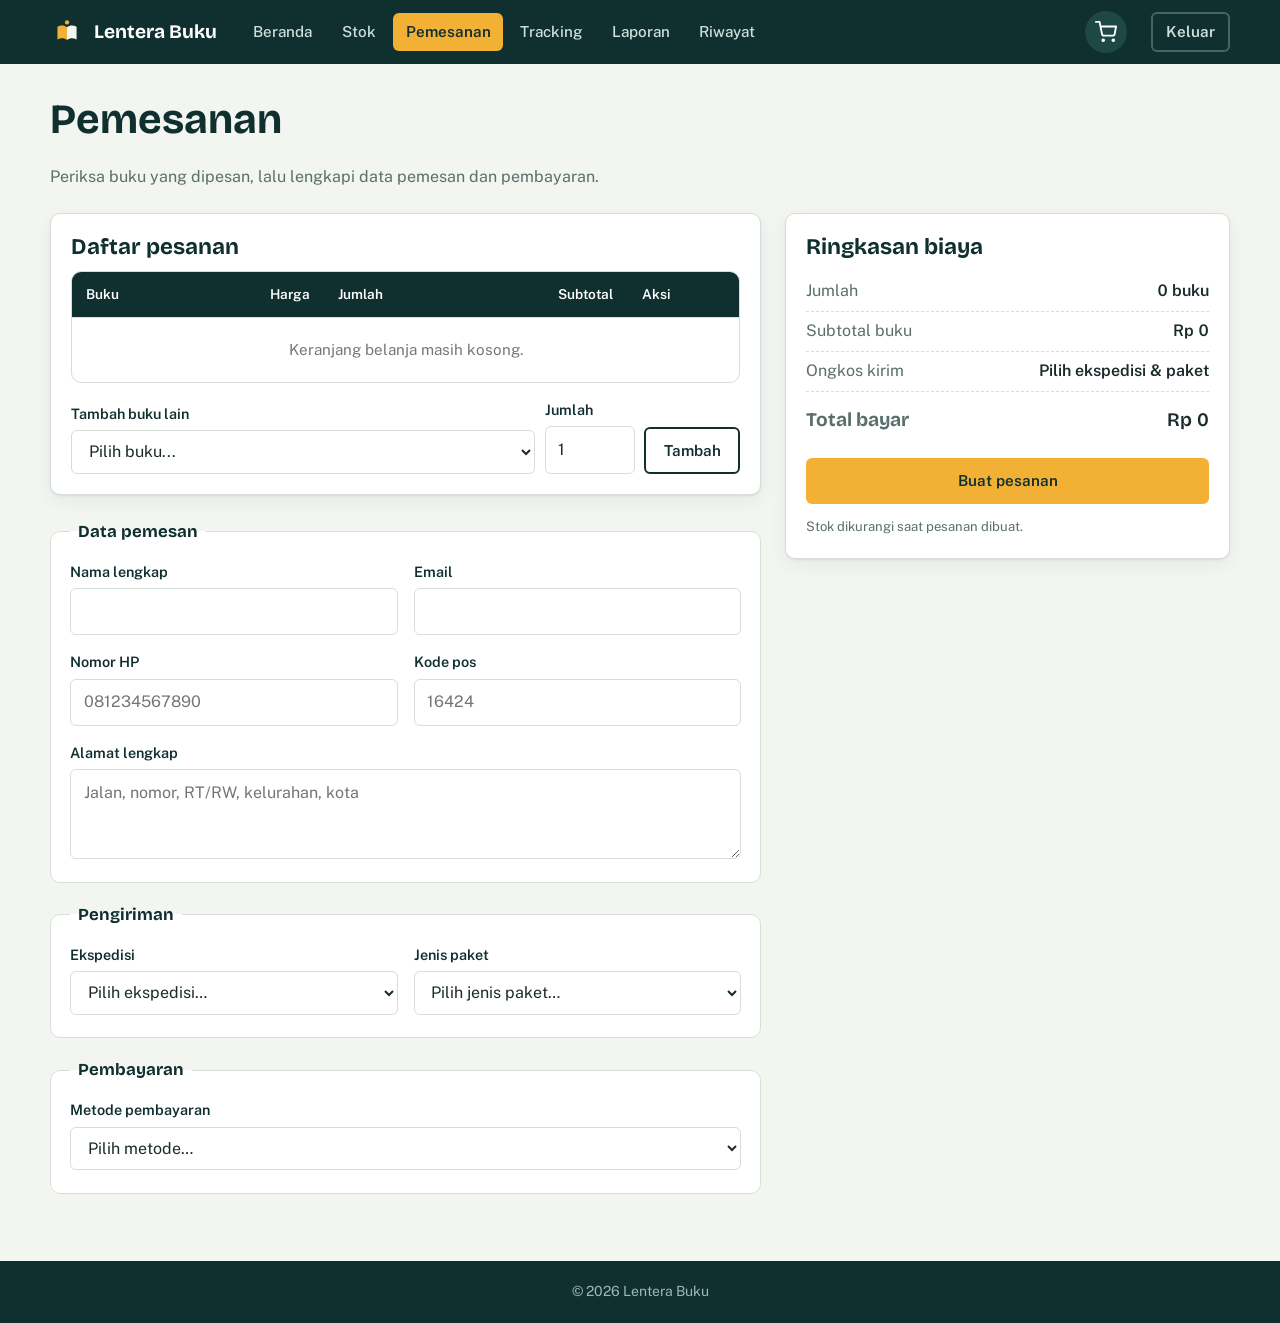
<file: checkout.html>
<!DOCTYPE html>
<html lang="id">
<head>
  <meta charset="UTF-8">
  <meta name="viewport" content="width=device-width, initial-scale=1">
  <meta name="description" content="Lentera Buku - toko buku online: katalog, pemesanan, dan pelacakan pengiriman.">
  <title>Pemesanan | Lentera Buku</title>
  <link rel="icon" href="assets/logo.svg" type="image/svg+xml">
  <link rel="preconnect" href="https://fonts.googleapis.com">
  <link rel="preconnect" href="https://fonts.gstatic.com" crossorigin>
  <link href="https://fonts.googleapis.com/css2?family=Bricolage+Grotesque:wght@600;700&family=Public+Sans:wght@400;500;600;700&display=swap" rel="stylesheet">
  <!-- CSS eksternal -->
  <link rel="stylesheet" href="css/style.css">
</head>
<body data-page="checkout">
  <header class="site-header">
    <div class="container">
      <a class="brand" href="dashboard.html"><img src="assets/logo.svg" alt="" width="34" height="34"><span>Lentera Buku</span></a>
      <nav class="main-nav" aria-label="Navigasi utama">
        <a href="dashboard.html">Beranda</a>
        <a href="stok.html">Stok</a>
        <a href="checkout.html" aria-current="page">Pemesanan</a>
        <a href="tracking.html">Tracking</a>
        <a href="laporan.html">Laporan</a>
        <a href="riwayat.html">Riwayat</a>
      </nav>
      <div class="header-actions">
        <button type="button" id="btnCart" class="btn-cart" aria-label="Buka keranjang belanja"><svg viewBox="0 0 24 24" fill="none" stroke="currentColor" stroke-width="2" stroke-linecap="round" stroke-linejoin="round" aria-hidden="true"><circle cx="9" cy="21" r="1"/><circle cx="20" cy="21" r="1"/><path d="M1 1h4l2.7 13.4a2 2 0 0 0 2 1.6h9.7a2 2 0 0 0 2-1.6L23 6H6"/></svg><span id="cartCount" class="badge" hidden>0</span></button>
        <span id="userName" class="user-name"></span>
        <button type="button" id="btnLogout" class="btn btn-ghost">Keluar</button>
      </div>
    </div>
  </header>

  <main class="container">
    <div class="page-head">
      <div>
        <h1>Pemesanan</h1>
        <p>Periksa buku yang dipesan, lalu lengkapi data pemesan dan pembayaran.</p>
      </div>
    </div>

    <div class="checkout-layout">
      <div>
        <section class="panel" style="margin-bottom:1.5rem" aria-labelledby="judulDaftarPesan">
          <h2 id="judulDaftarPesan">Daftar pesanan</h2>
          <div class="table-wrap">
            <table id="tabelPesanan">
              <caption class="sr-only">Buku yang dipesan</caption>
              <thead><tr><th scope="col">Buku</th><th scope="col" class="num">Harga</th><th scope="col">Jumlah</th><th scope="col" class="num">Subtotal</th><th scope="col">Aksi</th></tr></thead>
              <tbody></tbody>
            </table>
          </div>
          <div class="add-line">
            <div class="field"><label for="tambahBuku">Tambah buku lain</label><select id="tambahBuku"></select><span class="error-msg"></span></div>
            <div class="field"><label for="tambahQty">Jumlah</label><input type="number" id="tambahQty" min="1" value="1"></div>
            <button type="button" id="btnTambahLine" class="btn btn-outline">Tambah</button>
          </div>
        </section>

        <form id="formCheckout" novalidate>
          <fieldset>
            <legend>Data pemesan</legend>
            <div class="grid-2">
              <div class="field"><label for="nama">Nama lengkap</label><input type="text" id="nama" autocomplete="name"><span class="error-msg"></span></div>
              <div class="field"><label for="email">Email</label><input type="email" id="email" autocomplete="email"><span class="error-msg"></span></div>
              <div class="field"><label for="telepon">Nomor HP</label><input type="tel" id="telepon" placeholder="081234567890" autocomplete="tel"><span class="error-msg"></span></div>
              <div class="field"><label for="kodepos">Kode pos</label><input type="text" id="kodepos" inputmode="numeric" maxlength="5" placeholder="16424" autocomplete="postal-code"><span class="error-msg"></span></div>
            </div>
            <div class="field"><label for="alamat">Alamat lengkap</label><textarea id="alamat" placeholder="Jalan, nomor, RT/RW, kelurahan, kota" autocomplete="street-address"></textarea><span class="error-msg"></span></div>
          </fieldset>

          <fieldset>
            <legend>Pengiriman</legend>
            <div class="grid-2">
              <div class="field"><label for="ekspedisi">Ekspedisi</label><select id="ekspedisi"><option value="">Pilih ekspedisi…</option></select><span class="error-msg"></span></div>
              <div class="field"><label for="paket">Jenis paket</label><select id="paket"><option value="">Pilih jenis paket…</option></select><span class="error-msg"></span></div>
            </div>
          </fieldset>

          <fieldset>
            <legend>Pembayaran</legend>
            <div class="field"><label for="metode">Metode pembayaran</label><select id="metode"><option value="">Pilih metode…</option></select><span class="error-msg"></span></div>
            <div id="extraBayar" aria-live="polite"></div>
          </fieldset>
        </form>
      </div>

      <aside class="panel summary" aria-labelledby="judulRingkasan">
        <h2 id="judulRingkasan">Ringkasan biaya</h2>
        <dl>
          <div class="row"><dt>Jumlah</dt><dd id="rItem">0 buku</dd></div>
          <div class="row"><dt>Subtotal buku</dt><dd id="rSubtotal">Rp0</dd></div>
          <div class="row"><dt>Ongkos kirim</dt><dd id="rOngkir">Pilih ekspedisi &amp; paket</dd></div>
          <div class="row total"><dt>Total bayar</dt><dd id="rTotal">Rp0</dd></div>
        </dl>
        <button type="submit" form="formCheckout" class="btn btn-amber btn-block">Buat pesanan</button>
        <p class="hint" style="margin:.8rem 0 0">Stok dikurangi saat pesanan dibuat.</p>
      </aside>
    </div>
  </main>

  <dialog id="modalSukses" class="modal" aria-labelledby="judulSukses">
    <div class="modal-body">
      <div class="modal-icon success" aria-hidden="true">&#10003;</div>
      <h2 id="judulSukses">Pesanan berhasil dibuat</h2>
      <p class="muted">Simpan nomor Delivery Order berikut untuk melacak paket Anda.</p>
      <p style="font-family:var(--font-head);font-size:1.8rem;font-weight:700;margin:0;color:var(--ink)" id="hasilDO"></p>
      <p class="muted" style="margin:0">Total pembayaran <strong id="hasilTotal"></strong></p>
    </div>
    <div class="modal-foot">
      <a class="btn btn-outline" href="dashboard.html">Belanja lagi</a>
      <a class="btn btn-amber" id="linkLacak" href="tracking.html">Lacak pesanan</a>
    </div>
  </dialog>
  <footer class="site-footer">
    <p style="margin:0">&copy; <span id="tahun">2026</span> Lentera Buku </p>
  </footer>
  <script src="js/data.js"></script>
  <script src="js/script.js"></script>
</body>
</html>
</file>
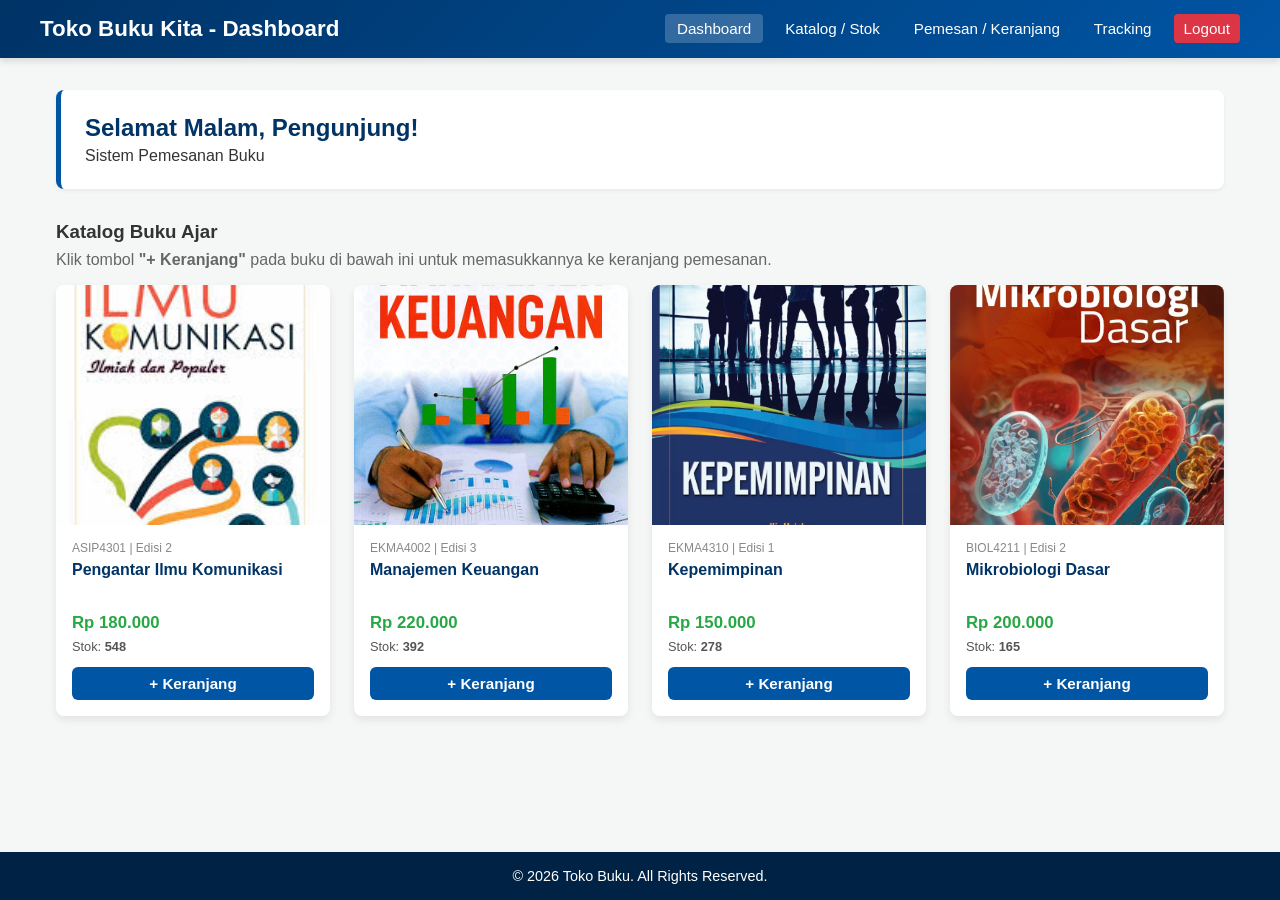
<file: dashboard.html>
<!DOCTYPE html>
<html lang="id">
<head>
    <meta charset="UTF-8">
    <meta name="viewport" content="width=device-width, initial-scale=1.0">
    <title>Dashboard - Toko Buku Kita</title>
    <style>
        /* CSS Internal agar langsung rapi tanpa error path */
        * { box-sizing: border-box; margin: 0; padding: 0; font-family: 'Segoe UI', Tahoma, Geneva, Verdana, sans-serif; }
        body { background-color: #f4f7f6; color: #333; display: flex; flex-direction: column; min-height: 100vh; }
        
        header { background: linear-gradient(135deg, #003366, #0055a5); color: white; padding: 1rem 2rem; box-shadow: 0 4px 6px rgba(0,0,0,0.1); }
        .header-container { display: flex; justify-content: space-between; align-items: center; max-width: 1200px; margin: 0 auto; flex-wrap: wrap; gap: 10px; }
        .logo-section h1 { font-size: 1.4rem; font-weight: 700; }
        
        nav ul { display: flex; list-style: none; gap: 10px; align-items: center; flex-wrap: wrap; }
        nav a { color: white; text-decoration: none; font-weight: 500; padding: 6px 12px; border-radius: 4px; transition: background 0.3s; font-size: 0.95rem; }
        nav a:hover, nav a.active { background-color: rgba(255,255,255,0.2); }
        
        .container { max-width: 1200px; margin: 2rem auto; padding: 0 1rem; flex: 1; width: 100%; }
        .greeting-box { background: white; padding: 1.5rem; border-radius: 8px; margin-bottom: 2rem; box-shadow: 0 2px 4px rgba(0,0,0,0.05); border-left: 5px solid #0055a5; }
        .greeting-box h2 { color: #003366; margin-bottom: 0.3rem; }
        
        .catalog-grid { display: grid; grid-template-columns: repeat(auto-fill, minmax(220px, 1fr)); gap: 1.5rem; margin-top: 1rem; }
        .book-card { background: white; border-radius: 8px; overflow: hidden; box-shadow: 0 4px 8px rgba(0,0,0,0.08); display: flex; flex-direction: column; justify-content: space-between; transition: transform 0.2s; }
        .book-card:hover { transform: translateY(-5px); }
        .book-card img { width: 100%; height: 240px; object-fit: cover; background: #eee; }
        .book-info { padding: 1rem; display: flex; flex-direction: column; gap: 0.4rem; }
        .book-title { font-size: 1rem; font-weight: 700; color: #003366; min-height: 45px; }
        .book-price { font-size: 1.05rem; font-weight: bold; color: #28a745; }
        
        .btn { display: inline-block; width: 100%; padding: 8px 10px; background-color: #0055a5; color: white; border: none; border-radius: 6px; cursor: pointer; font-size: 0.95rem; font-weight: 600; text-align: center; transition: background 0.3s; }
        .btn:hover { background-color: #003366; }
        
        .cart-badge { background-color: #ffc107; color: #333; padding: 2px 8px; border-radius: 12px; font-weight: bold; font-size: 0.8rem; }
        footer { background-color: #002244; color: white; text-align: center; padding: 1rem; margin-top: auto; font-size: 0.9rem; }
    </style>
</head>
<body>
    <header>
        <div class="header-container">
            <div class="logo-section">
                <h1>Toko Buku Kita - Dashboard</h1>
            </div>
            <nav>
                <ul>
                    <li><a href="dashboard.html" class="active">Dashboard</a></li>
                    <li><a href="stok.html">Katalog / Stok</a></li>
                    <li><a href="checkout.html">Pemesan / Keranjang <span id="cart-count" class="cart-badge">0</span></a></li>
                    <li><a href="tracking.html">Tracking</a></li>
                    <li><a href="#" onclick="logout()" style="background-color: #dc3545; padding: 6px 10px;">Logout</a></li>
                </ul>
            </nav>
        </div>
    </header>

    <div class="container">
        <div class="greeting-box">
            <h2 id="greetingText">Selamat Datang!</h2>
            <p id="userRoleInfo">Sistem Pemesanan Buku</p>
        </div>

        <h3>Katalog Buku Ajar </h3>
        <p style="margin-top: 0.5rem; color: #666;">Klik tombol <strong>"+ Keranjang"</strong> pada buku di bawah ini untuk memasukkannya ke keranjang pemesanan.</p>

        <div class="catalog-grid" id="dashboardCatalog">
            <!-- Rendered by JS -->
        </div>
    </div>

    <footer>
        <p>&copy; 2026 Toko Buku. All Rights Reserved.</p>
    </footer>

    <script src="js/data.js"></script>
    <script src="js/script.js"></script>
    <script>
        document.addEventListener('DOMContentLoaded', () => {
            const user = typeof getCurrentUser === 'function' ? getCurrentUser() : null;
            
            // Set Greeting
            const greetingEl = document.getElementById('greetingText');
            if (greetingEl) {
                const hours = new Date().getHours();
                let timeGreeting = "Selamat Pagi";
                if (hours >= 11 && hours < 15) timeGreeting = "Selamat Siang";
                else if (hours >= 15 && hours < 18) timeGreeting = "Selamat Sore";
                else if (hours >= 18 || hours < 4) timeGreeting = "Selamat Malam";

                const namaUser = user ? user.nama : "Pengunjung";
                greetingEl.textContent = `${timeGreeting}, ${namaUser}!`;
            }

            // Render Katalog Buku
            const container = document.getElementById('dashboardCatalog');
            if (container && typeof dataKatalogBuku !== 'undefined') {
                container.innerHTML = '';
                dataKatalogBuku.forEach(book => {
                    const card = document.createElement('div');
                    card.className = 'book-card';
                    card.innerHTML = `
                        <img src="${book.cover}" alt="${book.namaBarang}" onerror="this.src='https://via.placeholder.com/200x240?text=Buku+UT'">
                        <div class="book-info">
                            <span style="font-size:0.75rem; color:#888;">${book.kodeBarang} | Edisi ${book.edisi}</span>
                            <div class="book-title">${book.namaBarang}</div>
                            <div class="book-price">${book.harga}</div>
                            <div style="font-size:0.8rem; color:#555;">Stok: <strong>${book.stok}</strong></div>
                            <button class="btn" style="margin-top:0.4rem;" onclick="addToCart('${book.kodeBarang}')">+ Keranjang</button>
                        </div>
                    `;
                    container.appendChild(card);
                });
            }
            
            if (typeof updateCartBadge === 'function') {
                updateCartBadge();
            }
        });
    </script>
</body>
</html>
</file>
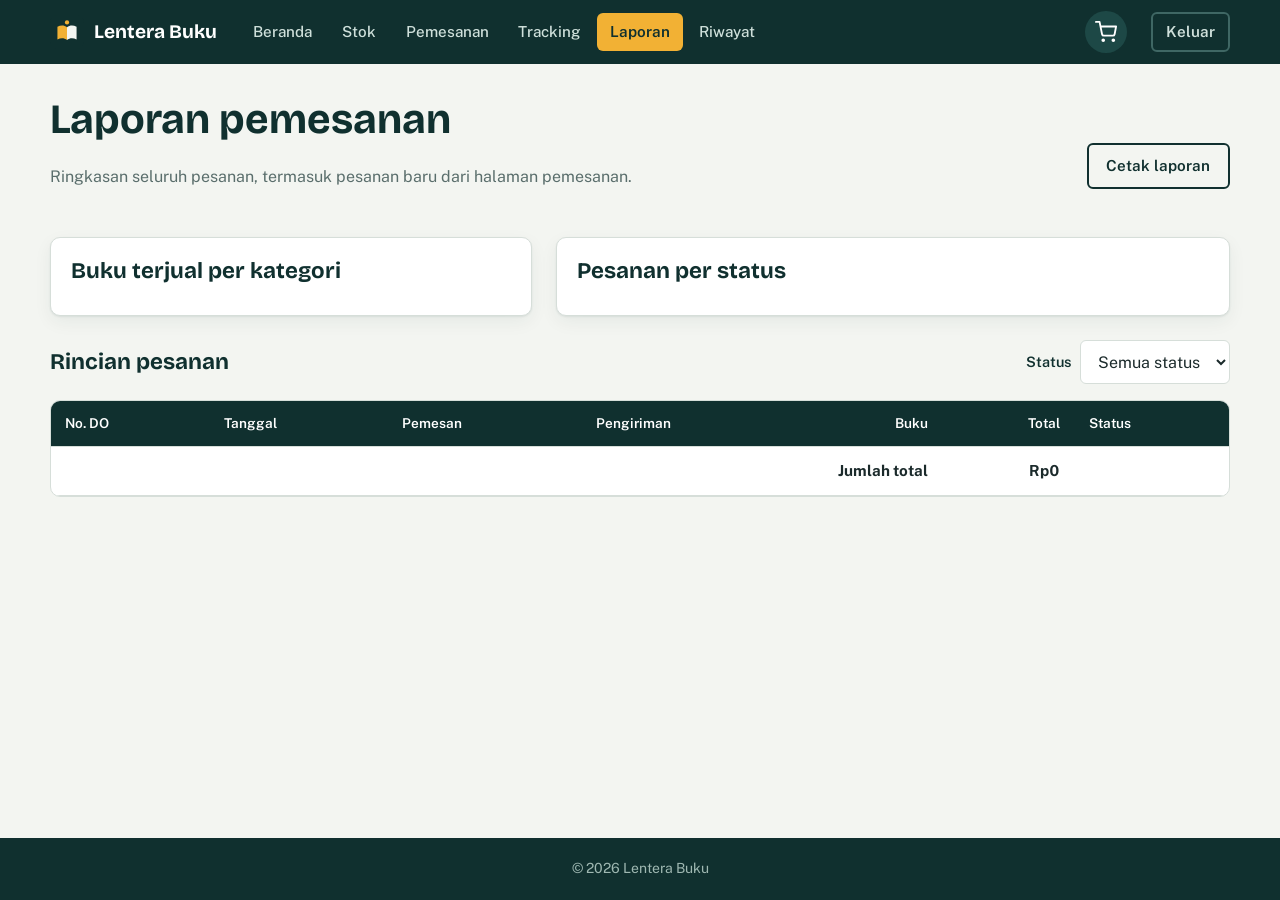
<file: laporan.html>
<!DOCTYPE html>
<html lang="id">
<head>
  <meta charset="UTF-8">
  <meta name="viewport" content="width=device-width, initial-scale=1">
  <meta name="description" content="Lentera Buku - toko buku online: katalog, pemesanan, dan pelacakan pengiriman.">
  <title>Laporan Pemesanan | Lentera Buku</title>
  <link rel="icon" href="assets/logo.svg" type="image/svg+xml">
  <link rel="preconnect" href="https://fonts.googleapis.com">
  <link rel="preconnect" href="https://fonts.gstatic.com" crossorigin>
  <link href="https://fonts.googleapis.com/css2?family=Bricolage+Grotesque:wght@600;700&family=Public+Sans:wght@400;500;600;700&display=swap" rel="stylesheet">
  <!-- CSS eksternal -->
  <link rel="stylesheet" href="css/style.css">
</head>
<body data-page="laporan">
  <header class="site-header">
    <div class="container">
      <a class="brand" href="dashboard.html"><img src="assets/logo.svg" alt="" width="34" height="34"><span>Lentera Buku</span></a>
      <nav class="main-nav" aria-label="Navigasi utama">
        <a href="dashboard.html">Beranda</a>
        <a href="stok.html">Stok</a>
        <a href="checkout.html">Pemesanan</a>
        <a href="tracking.html">Tracking</a>
        <a href="laporan.html" aria-current="page">Laporan</a>
        <a href="riwayat.html">Riwayat</a>
      </nav>
      <div class="header-actions">
        <button type="button" id="btnCart" class="btn-cart" aria-label="Buka keranjang belanja"><svg viewBox="0 0 24 24" fill="none" stroke="currentColor" stroke-width="2" stroke-linecap="round" stroke-linejoin="round" aria-hidden="true"><circle cx="9" cy="21" r="1"/><circle cx="20" cy="21" r="1"/><path d="M1 1h4l2.7 13.4a2 2 0 0 0 2 1.6h9.7a2 2 0 0 0 2-1.6L23 6H6"/></svg><span id="cartCount" class="badge" hidden>0</span></button>
        <span id="userName" class="user-name"></span>
        <button type="button" id="btnLogout" class="btn btn-ghost">Keluar</button>
      </div>
    </div>
  </header>

  <main class="container">
    <div class="page-head">
      <div>
        <h1>Laporan pemesanan</h1>
        <p>Ringkasan seluruh pesanan, termasuk pesanan baru dari halaman pemesanan.</p>
      </div>
      <button type="button" id="btnCetak" class="btn btn-outline no-print">Cetak laporan</button>
    </div>

    <div id="stats" class="stats"></div>

    <div class="two-col">
      <section class="panel" aria-labelledby="jKategori"><h2 id="jKategori">Buku terjual per kategori</h2><div id="grafikKategori" class="bars"></div></section>
      <section class="panel" aria-labelledby="jStatus"><h2 id="jStatus">Pesanan per status</h2><div id="grafikStatus" class="bars"></div></section>
    </div>

    <section aria-labelledby="jTabel">
      <div class="toolbar">
        <h2 id="jTabel" style="margin:0">Rincian pesanan</h2>
        <div class="field no-print" style="margin:0;flex-direction:row;align-items:center;gap:.6rem">
          <label for="filterStatusLaporan">Status</label>
          <select id="filterStatusLaporan" style="width:auto"><option value="">Semua status</option></select>
        </div>
      </div>
      <div class="table-wrap">
        <table id="tabelLaporan">
          <caption class="sr-only">Rincian pesanan</caption>
          <thead><tr><th scope="col">No. DO</th><th scope="col">Tanggal</th><th scope="col">Pemesan</th><th scope="col">Pengiriman</th><th scope="col" class="num">Buku</th><th scope="col" class="num">Total</th><th scope="col">Status</th></tr></thead>
          <tbody></tbody>
          <tfoot><tr><th scope="row" colspan="5" style="text-align:right">Jumlah total</th><td class="num"><strong id="totalLaporan">Rp0</strong></td><td></td></tr></tfoot>
        </table>
      </div>
    </section>
  </main>
  <footer class="site-footer">
    <p style="margin:0">&copy; <span id="tahun">2026</span> Lentera Buku </p>
  </footer>
  <script src="js/data.js"></script>
  <script src="js/script.js"></script>
</body>
</html>
</file>
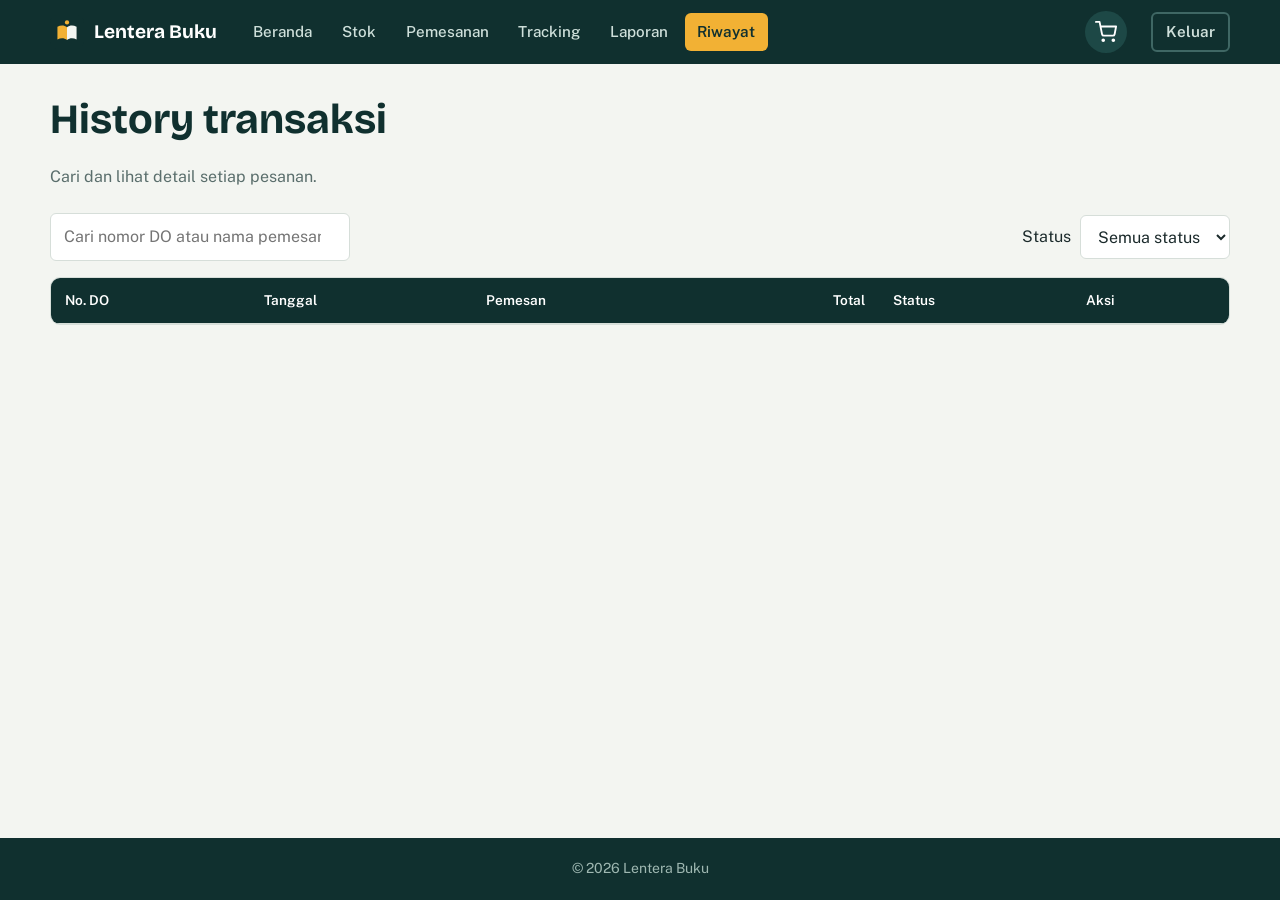
<file: riwayat.html>
<!DOCTYPE html>
<html lang="id">
<head>
  <meta charset="UTF-8">
  <meta name="viewport" content="width=device-width, initial-scale=1">
  <meta name="description" content="Lentera Buku - toko buku online: katalog, pemesanan, dan pelacakan pengiriman.">
  <title>History Transaksi | Lentera Buku</title>
  <link rel="icon" href="assets/logo.svg" type="image/svg+xml">
  <link rel="preconnect" href="https://fonts.googleapis.com">
  <link rel="preconnect" href="https://fonts.gstatic.com" crossorigin>
  <link href="https://fonts.googleapis.com/css2?family=Bricolage+Grotesque:wght@600;700&family=Public+Sans:wght@400;500;600;700&display=swap" rel="stylesheet">
  <!-- CSS eksternal -->
  <link rel="stylesheet" href="css/style.css">
</head>
<body data-page="riwayat">
  <header class="site-header">
    <div class="container">
      <a class="brand" href="dashboard.html"><img src="assets/logo.svg" alt="" width="34" height="34"><span>Lentera Buku</span></a>
      <nav class="main-nav" aria-label="Navigasi utama">
        <a href="dashboard.html">Beranda</a>
        <a href="stok.html">Stok</a>
        <a href="checkout.html">Pemesanan</a>
        <a href="tracking.html">Tracking</a>
        <a href="laporan.html">Laporan</a>
        <a href="riwayat.html" aria-current="page">Riwayat</a>
      </nav>
      <div class="header-actions">
        <button type="button" id="btnCart" class="btn-cart" aria-label="Buka keranjang belanja"><svg viewBox="0 0 24 24" fill="none" stroke="currentColor" stroke-width="2" stroke-linecap="round" stroke-linejoin="round" aria-hidden="true"><circle cx="9" cy="21" r="1"/><circle cx="20" cy="21" r="1"/><path d="M1 1h4l2.7 13.4a2 2 0 0 0 2 1.6h9.7a2 2 0 0 0 2-1.6L23 6H6"/></svg><span id="cartCount" class="badge" hidden>0</span></button>
        <span id="userName" class="user-name"></span>
        <button type="button" id="btnLogout" class="btn btn-ghost">Keluar</button>
      </div>
    </div>
  </header>

  <main class="container">
    <div class="page-head">
      <div>
        <h1>History transaksi</h1>
        <p>Cari dan lihat detail setiap pesanan.</p>
      </div>
    </div>

    <div class="toolbar">
      <label class="sr-only" for="cariRiwayat">Cari transaksi</label>
      <input type="search" id="cariRiwayat" class="input" placeholder="Cari nomor DO atau nama pemesan…">
      <div style="display:flex;align-items:center;gap:.6rem"><label for="filterStatus">Status</label>
        <select id="filterStatus" class="input" style="width:auto"><option value="">Semua status</option></select></div>
    </div>

    <div class="table-wrap">
      <table id="tabelRiwayat">
        <caption class="sr-only">Riwayat transaksi</caption>
        <thead><tr><th scope="col">No. DO</th><th scope="col">Tanggal</th><th scope="col">Pemesan</th><th scope="col" class="num">Total</th><th scope="col">Status</th><th scope="col">Aksi</th></tr></thead>
        <tbody></tbody>
      </table>
    </div>
  </main>

  <dialog id="modalDetail" class="modal wide" aria-labelledby="detailJudul">
    <div class="modal-head"><h2 id="detailJudul">Detail transaksi</h2><button type="button" class="modal-close" data-close-modal aria-label="Tutup">&times;</button></div>
    <div class="modal-body" id="detailBody"></div>
    <div class="modal-foot"><button type="button" class="btn" data-close-modal>Tutup</button></div>
  </dialog>
  <footer class="site-footer">
    <p style="margin:0">&copy; <span id="tahun">2026</span> Lentera Buku</p>
  </footer>
  <script src="js/data.js"></script>
  <script src="js/script.js"></script>
</body>
</html>
</file>
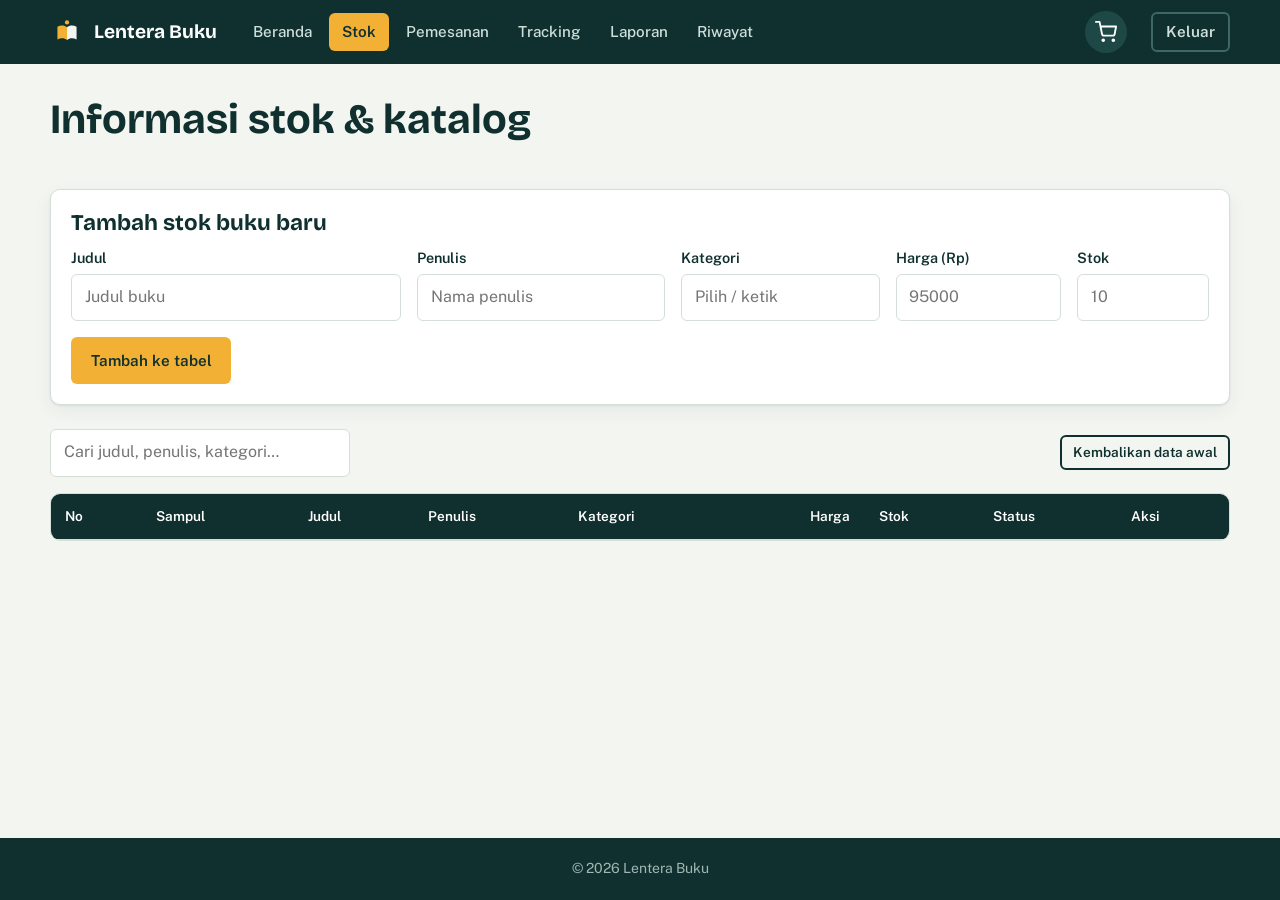
<file: stok.html>
<!DOCTYPE html>
<html lang="id">
<head>
  <meta charset="UTF-8">
  <meta name="viewport" content="width=device-width, initial-scale=1">
  <meta name="description" content="Lentera Buku - toko buku online: katalog, pemesanan, dan pelacakan pengiriman.">
  <title>Stok Buku | Lentera Buku</title>
  <link rel="icon" href="assets/logo.svg" type="image/svg+xml">
  <link rel="preconnect" href="https://fonts.googleapis.com">
  <link rel="preconnect" href="https://fonts.gstatic.com" crossorigin>
  <link href="https://fonts.googleapis.com/css2?family=Bricolage+Grotesque:wght@600;700&family=Public+Sans:wght@400;500;600;700&display=swap" rel="stylesheet">
  <!-- CSS eksternal -->
  <link rel="stylesheet" href="css/style.css">
</head>
<body data-page="stok">
  <header class="site-header">
    <div class="container">
      <a class="brand" href="dashboard.html"><img src="assets/logo.svg" alt="" width="34" height="34"><span>Lentera Buku</span></a>
      <nav class="main-nav" aria-label="Navigasi utama">
        <a href="dashboard.html">Beranda</a>
        <a href="stok.html" aria-current="page">Stok</a>
        <a href="checkout.html">Pemesanan</a>
        <a href="tracking.html">Tracking</a>
        <a href="laporan.html">Laporan</a>
        <a href="riwayat.html">Riwayat</a>
      </nav>
      <div class="header-actions">
        <button type="button" id="btnCart" class="btn-cart" aria-label="Buka keranjang belanja"><svg viewBox="0 0 24 24" fill="none" stroke="currentColor" stroke-width="2" stroke-linecap="round" stroke-linejoin="round" aria-hidden="true"><circle cx="9" cy="21" r="1"/><circle cx="20" cy="21" r="1"/><path d="M1 1h4l2.7 13.4a2 2 0 0 0 2 1.6h9.7a2 2 0 0 0 2-1.6L23 6H6"/></svg><span id="cartCount" class="badge" hidden>0</span></button>
        <span id="userName" class="user-name"></span>
        <button type="button" id="btnLogout" class="btn btn-ghost">Keluar</button>
      </div>
    </div>
  </header>

  <main class="container">
    <div class="page-head">
      <div>
        <h1>Informasi stok &amp; katalog</h1>
        <p id="ringkasanStok"></p>
      </div>
    </div>

    <section class="panel add-form" aria-labelledby="judulTambah">
      <h2 id="judulTambah">Tambah stok buku baru</h2>
      <form id="formStok" novalidate>
        <div class="grid-5">
          <div class="field"><label for="sJudul">Judul</label><input type="text" id="sJudul" placeholder="Judul buku"><span class="error-msg"></span></div>
          <div class="field"><label for="sPenulis">Penulis</label><input type="text" id="sPenulis" placeholder="Nama penulis"><span class="error-msg"></span></div>
          <div class="field"><label for="sKategori">Kategori</label><input type="text" id="sKategori" list="daftarKategori" placeholder="Pilih / ketik"><datalist id="daftarKategori"><option value="Novel"><option value="Pengembangan Diri"><option value="Teknologi"><option value="Sains"><option value="Bisnis"></datalist><span class="error-msg"></span></div>
          <div class="field"><label for="sHarga">Harga (Rp)</label><input type="number" id="sHarga" min="1000" step="500" placeholder="95000"><span class="error-msg"></span></div>
          <div class="field"><label for="sStok">Stok</label><input type="number" id="sStok" min="0" placeholder="10"><span class="error-msg"></span></div>
        </div>
        <button type="submit" class="btn btn-amber">Tambah ke tabel</button>
      </form>
    </section>

    <div class="toolbar">
      <label class="sr-only" for="cariStok">Cari buku</label>
      <input type="search" id="cariStok" class="input" placeholder="Cari judul, penulis, kategori…">
      <button type="button" id="btnResetStok" class="btn btn-outline btn-sm">Kembalikan data awal</button>
    </div>

    <div class="table-wrap">
      <table id="tabelStok">
        <caption class="sr-only">Daftar stok buku</caption>
        <thead>
          <tr><th scope="col">No</th><th scope="col">Sampul</th><th scope="col">Judul</th><th scope="col">Penulis</th><th scope="col">Kategori</th><th scope="col" class="num">Harga</th><th scope="col">Stok</th><th scope="col">Status</th><th scope="col">Aksi</th></tr>
        </thead>
        <tbody></tbody>
      </table>
    </div>
  </main>
  <footer class="site-footer">
    <p style="margin:0">&copy; <span id="tahun">2026</span> Lentera Buku</p>
  </footer>
  <script src="js/data.js"></script>
  <script src="js/script.js"></script>
</body>
</html>
</file>
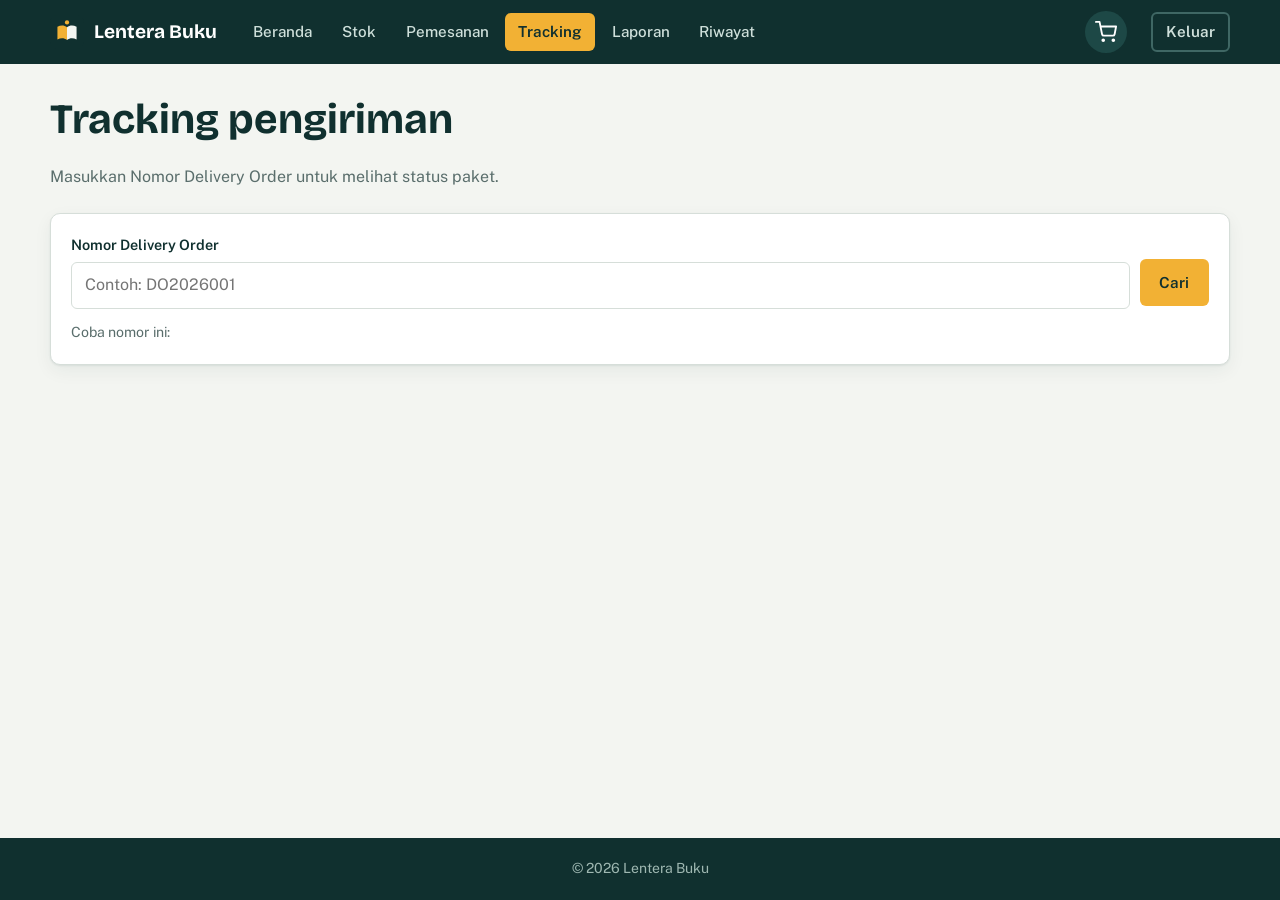
<file: tracking.html>
<!DOCTYPE html>
<html lang="id">
<head>
  <meta charset="UTF-8">
  <meta name="viewport" content="width=device-width, initial-scale=1">
  <meta name="description" content="Lentera Buku - toko buku online: katalog, pemesanan, dan pelacakan pengiriman.">
  <title>Tracking Pengiriman | Lentera Buku</title>
  <link rel="icon" href="assets/logo.svg" type="image/svg+xml">
  <link rel="preconnect" href="https://fonts.googleapis.com">
  <link rel="preconnect" href="https://fonts.gstatic.com" crossorigin>
  <link href="https://fonts.googleapis.com/css2?family=Bricolage+Grotesque:wght@600;700&family=Public+Sans:wght@400;500;600;700&display=swap" rel="stylesheet">
  <!-- CSS eksternal -->
  <link rel="stylesheet" href="css/style.css">
</head>
<body data-page="tracking">
  <header class="site-header">
    <div class="container">
      <a class="brand" href="dashboard.html"><img src="assets/logo.svg" alt="" width="34" height="34"><span>Lentera Buku</span></a>
      <nav class="main-nav" aria-label="Navigasi utama">
        <a href="dashboard.html">Beranda</a>
        <a href="stok.html">Stok</a>
        <a href="checkout.html">Pemesanan</a>
        <a href="tracking.html" aria-current="page">Tracking</a>
        <a href="laporan.html">Laporan</a>
        <a href="riwayat.html">Riwayat</a>
      </nav>
      <div class="header-actions">
        <button type="button" id="btnCart" class="btn-cart" aria-label="Buka keranjang belanja"><svg viewBox="0 0 24 24" fill="none" stroke="currentColor" stroke-width="2" stroke-linecap="round" stroke-linejoin="round" aria-hidden="true"><circle cx="9" cy="21" r="1"/><circle cx="20" cy="21" r="1"/><path d="M1 1h4l2.7 13.4a2 2 0 0 0 2 1.6h9.7a2 2 0 0 0 2-1.6L23 6H6"/></svg><span id="cartCount" class="badge" hidden>0</span></button>
        <span id="userName" class="user-name"></span>
        <button type="button" id="btnLogout" class="btn btn-ghost">Keluar</button>
      </div>
    </div>
  </header>

  <main class="container">
    <div class="page-head">
      <div>
        <h1>Tracking pengiriman</h1>
        <p>Masukkan Nomor Delivery Order untuk melihat status paket.</p>
      </div>
    </div>

    <section class="panel" aria-labelledby="judulCari">
      <h2 id="judulCari" class="sr-only">Cari pengiriman</h2>
      <form id="formTracking" novalidate>
        <div class="search-box">
          <div class="field">
            <label for="noDO">Nomor Delivery Order</label>
            <input type="text" id="noDO" placeholder="Contoh: DO2026001" autocomplete="off">
            <span class="error-msg"></span>
          </div>
          <button type="submit" class="btn btn-amber" style="align-self:start;margin-top:1.55rem">Cari</button>
        </div>
      </form>
      <div class="sample"><span>Coba nomor ini:</span> <span id="contohDO" style="display:inline-flex;gap:.4rem;flex-wrap:wrap;vertical-align:middle"></span></div>
    </section>

    <div id="hasilTracking"></div>
  </main>
  <footer class="site-footer">
    <p style="margin:0">&copy; <span id="tahun">2026</span> Lentera Buku </p>
  </footer>
  <script src="js/data.js"></script>
  <script src="js/script.js"></script>
</body>
</html>
</file>
<file: css/style.css>
/* =====================================================================
   style.css - Lentera Buku
   Urutan: 1 Token  2 Reset  3 Layout dasar  4 Komponen  5 Halaman  6 Responsif
   ===================================================================== */

/* ---------- 1. Design token ---------- */
:root {
  --ink: #10302f;
  --ink-soft: #1d4846;
  --paper: #f3f5f1;
  --card: #ffffff;
  --amber: #f2b134;
  --amber-dark: #b97d00;
  --mint: #cfe6dc;
  --line: #d6ded9;
  --text: #1b2a2b;
  --muted: #5a6e6c;
  --danger: #b3382c;
  --danger-bg: #fbe9e6;
  --ok: #1f7a4d;
  --ok-bg: #e2f3ea;
  --warn-bg: #fdf1d3;
  --radius: 10px;
  --radius-sm: 6px;
  --shadow: 0 1px 2px rgba(16, 48, 47, .08), 0 6px 18px rgba(16, 48, 47, .06);
  --font-head: "Bricolage Grotesque", "Segoe UI", system-ui, sans-serif;
  --font-body: "Public Sans", "Segoe UI", system-ui, -apple-system, sans-serif;
}

/* ---------- 2. Reset ringan ---------- */
*, *::before, *::after { box-sizing: border-box; }
html { scroll-behavior: smooth; }
body {
  margin: 0;
  font-family: var(--font-body);
  font-size: 16px;
  line-height: 1.55;
  color: var(--text);
  background: var(--paper);
  min-height: 100vh;
  display: flex;
  flex-direction: column;
}
img { max-width: 100%; display: block; }
h1, h2, h3 { font-family: var(--font-head); line-height: 1.15; margin: 0 0 .5em; color: var(--ink); }
h1 { font-size: clamp(1.8rem, 4vw, 2.6rem); font-weight: 700; }
h2 { font-size: 1.4rem; font-weight: 700; }
h3 { font-size: 1.1rem; font-weight: 600; }
p { margin: 0 0 1em; }
a { color: var(--ink-soft); }
:focus-visible { outline: 3px solid var(--amber); outline-offset: 2px; border-radius: 4px; }
.sr-only { position: absolute; width: 1px; height: 1px; overflow: hidden; clip: rect(0 0 0 0); white-space: nowrap; }
.muted { color: var(--muted); }
.hidden { display: none !important; }

/* ---------- 3. Layout dasar ---------- */
.container { width: min(1180px, 100% - 2rem); margin-inline: auto; }
main { flex: 1; padding-block: 2rem 3rem; }
.page-head { display: flex; flex-wrap: wrap; align-items: end; justify-content: space-between; gap: 1rem; margin-bottom: 1.5rem; }
.page-head p { margin: 0; color: var(--muted); }

.site-header {
  position: sticky; top: 0; z-index: 30;
  background: var(--ink);
  color: #fff;
}
.site-header .container { display: flex; align-items: center; gap: 1.5rem; min-height: 64px; }
.brand { display: flex; align-items: center; gap: .6rem; color: #fff; text-decoration: none; font-family: var(--font-head); font-weight: 700; font-size: 1.2rem; }
.brand img { width: 34px; height: 34px; }
.main-nav { display: flex; gap: .25rem; flex: 1; flex-wrap: wrap; }
.main-nav a {
  color: #cfe0db; text-decoration: none; padding: .45rem .8rem; border-radius: var(--radius-sm); font-weight: 500; font-size: .95rem;
}
.main-nav a:hover { background: var(--ink-soft); color: #fff; }
.main-nav a[aria-current="page"] { background: var(--amber); color: var(--ink); font-weight: 600; }
.header-actions { display: flex; align-items: center; gap: .75rem; }
.user-name { font-size: .9rem; color: #cfe0db; }

.site-footer { background: var(--ink); color: #9fb8b2; text-align: center; padding: 1.25rem 1rem; font-size: .875rem; }

/* ---------- 4. Komponen ---------- */
/* Tombol */
.btn {
  display: inline-flex; align-items: center; justify-content: center; gap: .4rem;
  font: inherit; font-weight: 600; font-size: .95rem;
  padding: .6rem 1.1rem; border-radius: var(--radius-sm);
  border: 2px solid transparent; cursor: pointer; text-decoration: none;
  background: var(--ink); color: #fff;
  transition: background .15s, transform .1s;
}
.btn:hover { background: var(--ink-soft); }
.btn:active { transform: translateY(1px); }
.btn:disabled { opacity: .5; cursor: not-allowed; }
.btn-amber { background: var(--amber); color: var(--ink); }
.btn-amber:hover { background: #ffc24e; }
.btn-outline { background: transparent; color: var(--ink); border-color: var(--ink); }
.btn-outline:hover { background: var(--mint); }
.btn-ghost { background: transparent; color: #cfe0db; border-color: #3f6764; padding: .4rem .8rem; }
.btn-ghost:hover { background: var(--ink-soft); color: #fff; }
.btn-danger { background: var(--danger); }
.btn-danger:hover { background: #8f2b21; }
.btn-sm { padding: .3rem .7rem; font-size: .85rem; }
.btn-block { width: 100%; }
.link-btn { background: none; border: 0; padding: 0; font: inherit; color: var(--ink-soft); text-decoration: underline; cursor: pointer; }

.btn-cart { position: relative; background: var(--ink-soft); border: 0; color: #fff; width: 42px; height: 42px; border-radius: 50%; cursor: pointer; display: grid; place-items: center; }
.btn-cart:hover { background: #28615e; }
.btn-cart svg { width: 22px; height: 22px; }
.badge {
  position: absolute; top: -4px; right: -4px; min-width: 20px; height: 20px; padding: 0 5px;
  background: var(--amber); color: var(--ink); border-radius: 10px; font-size: .75rem; font-weight: 700;
  display: grid; place-items: center;
}
.badge[hidden] { display: none; }
.badge.bump { animation: bump .35s; }
@keyframes bump { 40% { transform: scale(1.5); } }

/* Form */
.field { display: flex; flex-direction: column; gap: .3rem; margin-bottom: 1rem; }
.field label, .field legend { font-weight: 600; font-size: .9rem; color: var(--ink); }
.field input, .field select, .field textarea, .input {
  font: inherit; padding: .65rem .8rem; border: 1.5px solid var(--line); border-radius: var(--radius-sm);
  background: #fff; color: var(--text); width: 100%;
}
.field textarea { min-height: 90px; resize: vertical; }
.field input:focus, .field select:focus, .field textarea:focus, .input:focus { outline: none; border-color: var(--ink); box-shadow: 0 0 0 3px var(--mint); }
.field.invalid input, .field.invalid select, .field.invalid textarea { border-color: var(--danger); background: var(--danger-bg); }
.error-msg { color: var(--danger); font-size: .85rem; min-height: 1.1em; display: none; }
.field.invalid .error-msg { display: block; }
.hint { font-size: .82rem; color: var(--muted); }
.grid-2 { display: grid; grid-template-columns: 1fr 1fr; gap: 0 1rem; }
fieldset { border: 1.5px solid var(--line); border-radius: var(--radius); padding: 1rem 1.2rem .4rem; margin: 0 0 1.2rem; background: #fff; }
fieldset > legend { font-family: var(--font-head); font-weight: 700; font-size: 1.05rem; padding: 0 .5rem; color: var(--ink); }

/* Kartu panel */
.panel { background: var(--card); border: 1px solid var(--line); border-radius: var(--radius); padding: 1.25rem; box-shadow: var(--shadow); }

/* Tabel */
.table-wrap { overflow-x: auto; border: 1px solid var(--line); border-radius: var(--radius); background: #fff; }
table { border-collapse: collapse; width: 100%; font-size: .95rem; }
th, td { padding: .75rem .9rem; text-align: left; border-bottom: 1px solid var(--line); vertical-align: middle; }
thead th { background: var(--ink); color: #fff; font-weight: 600; font-size: .85rem; white-space: nowrap; }
tbody tr:last-child td { border-bottom: 0; }
tbody tr:hover { background: #f8faf7; }
td.num, th.num { text-align: right; font-variant-numeric: tabular-nums; }
.thumb { width: 38px; height: 57px; object-fit: cover; border-radius: 3px; box-shadow: 0 1px 3px rgba(0,0,0,.3); }
tr.row-new { animation: flash 1.6s; }
@keyframes flash { from { background: #ffe9b0; } to { background: transparent; } }
.empty { text-align: center; padding: 2.5rem 1rem; color: var(--muted); }
.empty strong { display: block; color: var(--ink); font-family: var(--font-head); font-size: 1.15rem; margin-bottom: .3rem; }

/* Pill status */
.pill { display: inline-block; padding: .15rem .65rem; border-radius: 99px; font-size: .8rem; font-weight: 600; white-space: nowrap; }
.pill-ok { background: var(--ok-bg); color: var(--ok); }
.pill-warn { background: var(--warn-bg); color: var(--amber-dark); }
.pill-danger { background: var(--danger-bg); color: var(--danger); }
.pill-info { background: var(--mint); color: var(--ink-soft); }

/* Modal (elemen <dialog>) */
dialog.modal {
  border: 0; border-radius: 14px; padding: 0; width: min(460px, 100% - 2rem);
  box-shadow: 0 20px 60px rgba(0,0,0,.35); color: var(--text); background: #fff;
}
dialog.modal.wide { width: min(640px, 100% - 2rem); }
dialog.modal::backdrop { background: rgba(16, 48, 47, .6); }
dialog.modal[open] { animation: pop .2s ease-out; }
@keyframes pop { from { transform: translateY(12px) scale(.97); opacity: 0; } }
.modal-head { display: flex; justify-content: space-between; align-items: center; padding: 1.1rem 1.4rem; border-bottom: 1px solid var(--line); }
.modal-head h2 { margin: 0; font-size: 1.2rem; }
.modal-close { background: none; border: 0; font-size: 1.6rem; line-height: 1; cursor: pointer; color: var(--muted); padding: 0 .25rem; }
.modal-body { padding: 1.3rem 1.4rem; }
.modal-foot { display: flex; justify-content: flex-end; gap: .6rem; padding: 0 1.4rem 1.3rem; flex-wrap: wrap; }
.modal-icon { width: 46px; height: 46px; border-radius: 50%; display: grid; place-items: center; font-size: 1.5rem; font-weight: 700; margin-bottom: .8rem; }
.modal-icon.error { background: var(--danger-bg); color: var(--danger); }
.modal-icon.success { background: var(--ok-bg); color: var(--ok); }
.modal-icon.info { background: var(--mint); color: var(--ink-soft); }

/* Toast */
#toastArea { position: fixed; left: 50%; bottom: 1.5rem; transform: translateX(-50%); z-index: 100; display: flex; flex-direction: column; gap: .5rem; align-items: center; pointer-events: none; }
.toast { background: var(--ink); color: #fff; padding: .7rem 1.2rem; border-radius: 99px; box-shadow: var(--shadow); font-size: .92rem; animation: toast-in .25s, toast-out .3s 2.2s forwards; }
.toast.error { background: var(--danger); }
@keyframes toast-in { from { transform: translateY(10px); opacity: 0; } }
@keyframes toast-out { to { opacity: 0; transform: translateY(6px); } }

/* ---------- 5. Halaman ---------- */
/* 5a. Login */
.auth { flex: 1; display: grid; grid-template-columns: 1.05fr 1fr; min-height: 100vh; }
.auth-aside { background: var(--ink); color: #fff; padding: 3rem; display: flex; flex-direction: column; justify-content: space-between; position: relative; overflow: hidden; }
.auth-aside h1 { color: #fff; font-size: clamp(2rem, 4.5vw, 3.4rem); max-width: 12ch; }
.auth-aside p { color: #b8cfc9; max-width: 38ch; font-size: 1.05rem; }
.auth-shelf { display: flex; gap: 10px; align-items: flex-end; margin-top: 2rem; }
.auth-shelf img { width: 74px; border-radius: 3px; box-shadow: 0 6px 14px rgba(0,0,0,.4); }
.auth-shelf img:nth-child(2) { width: 82px; transform: translateY(-14px); }
.auth-shelf img:nth-child(4) { transform: translateY(-8px); }
.auth-main { display: grid; place-items: center; padding: 2rem; }
.auth-card { width: min(400px, 100%); }
.auth-card h2 { font-size: 1.7rem; }
.auth-links { display: flex; justify-content: space-between; margin-top: 1.2rem; gap: .5rem; flex-wrap: wrap; }
.demo-box { margin-top: 1.5rem; padding: .9rem 1rem; background: var(--warn-bg); border-radius: var(--radius-sm); font-size: .88rem; }
.demo-box code { background: #fff; padding: 0 .35rem; border-radius: 4px; }

/* 5b. Dashboard */
.hero { background: var(--ink); color: #fff; padding-block: 2.2rem 5rem; }
.hero h1 { color: #fff; margin-bottom: .3rem; }
.hero p { color: #b8cfc9; margin: 0; }
.hero-row { display: flex; flex-wrap: wrap; justify-content: space-between; gap: 1rem; align-items: end; }
.clock { font-family: var(--font-head); font-size: 2rem; font-weight: 600; color: var(--amber); text-align: right; line-height: 1; }
.clock small { display: block; font-family: var(--font-body); font-size: .85rem; color: #b8cfc9; font-weight: 400; margin-top: .35rem; }
.menu-tiles { display: grid; grid-template-columns: repeat(4, 1fr); gap: 1rem; margin-top: -3rem; }
.tile {
  display: flex; flex-direction: column; gap: .35rem; padding: 1.1rem 1.2rem; text-decoration: none;
  background: #fff; color: var(--ink); border-radius: var(--radius); border: 1px solid var(--line); box-shadow: var(--shadow);
  border-top: 4px solid var(--amber); transition: transform .15s, border-color .15s;
}
.tile:hover { transform: translateY(-3px); border-top-color: var(--ink); }
.tile strong { font-family: var(--font-head); font-size: 1.1rem; }
.tile span { font-size: .85rem; color: var(--muted); }
.tile svg { width: 26px; height: 26px; color: var(--ink-soft); }

.shop-head { display: flex; flex-wrap: wrap; justify-content: space-between; align-items: end; gap: 1rem; margin: 2.5rem 0 1.2rem; }
.shop-head p { margin: 0; color: var(--muted); }
.filters { display: flex; flex-wrap: wrap; gap: .5rem; align-items: center; margin-bottom: 1.5rem; }
.chip { font: inherit; font-size: .88rem; font-weight: 600; padding: .4rem .95rem; border-radius: 99px; border: 1.5px solid var(--line); background: #fff; color: var(--ink); cursor: pointer; }
.chip:hover { border-color: var(--ink); }
.chip[aria-pressed="true"] { background: var(--ink); color: #fff; border-color: var(--ink); }
.search { margin-left: auto; width: min(280px, 100%); }

.book-grid { display: grid; grid-template-columns: repeat(auto-fill, minmax(190px, 1fr)); gap: 1.4rem; }
.book { background: #fff; border-radius: var(--radius); border: 1px solid var(--line); padding: .8rem; display: flex; flex-direction: column; cursor: pointer; transition: transform .15s, box-shadow .15s; position: relative; }
.book:hover { transform: translateY(-4px); box-shadow: var(--shadow); }
.book.habis { cursor: not-allowed; }
.book.habis img { filter: grayscale(1); opacity: .55; }
.book img { width: 100%; aspect-ratio: 2 / 3; object-fit: cover; border-radius: 4px; box-shadow: 0 6px 14px rgba(16,48,47,.25); margin-bottom: .8rem; }
.book h3 { font-size: 1rem; margin-bottom: .1rem; }
.book .penulis { font-size: .85rem; color: var(--muted); margin-bottom: .6rem; }
.book .meta { display: flex; flex-wrap: wrap; justify-content: space-between; align-items: center; margin-top: auto; gap: .35rem .5rem; }
.harga { font-weight: 700; color: var(--ink); font-variant-numeric: tabular-nums; }
.book .btn { margin-top: .7rem; }
.book .tag { position: absolute; top: 1.2rem; left: 1.2rem; }
.book.added { animation: added .5s; }
@keyframes added { 30% { box-shadow: 0 0 0 4px var(--amber); } }

/* Drawer keranjang */
.overlay { position: fixed; inset: 0; background: rgba(16,48,47,.5); z-index: 40; opacity: 0; pointer-events: none; transition: opacity .2s; }
.overlay.show { opacity: 1; pointer-events: auto; }
.drawer { position: fixed; top: 0; right: 0; height: 100%; width: min(420px, 100%); background: #fff; z-index: 50; transform: translateX(100%); transition: transform .25s ease; display: flex; flex-direction: column; box-shadow: -10px 0 40px rgba(0,0,0,.2); }
.drawer.open { transform: none; }
.drawer-head { display: flex; justify-content: space-between; align-items: center; padding: 1rem 1.2rem; border-bottom: 1px solid var(--line); }
.drawer-head h2 { margin: 0; }
.drawer-body { flex: 1; overflow-y: auto; padding: .5rem 1.2rem; }
.drawer-foot { padding: 1rem 1.2rem; border-top: 1px solid var(--line); background: var(--paper); }
.cart-item { display: grid; grid-template-columns: 52px 1fr auto; gap: .8rem; padding: .9rem 0; border-bottom: 1px solid var(--line); align-items: center; }
.cart-item img { width: 52px; height: 78px; object-fit: cover; border-radius: 3px; }
.cart-item h3 { font-size: .95rem; margin: 0 0 .2rem; }
.qty { display: inline-flex; align-items: center; border: 1.5px solid var(--line); border-radius: 99px; overflow: hidden; }
.qty button { background: #fff; border: 0; width: 30px; height: 30px; cursor: pointer; font-size: 1.1rem; color: var(--ink); }
.qty button:hover { background: var(--mint); }
.qty span { min-width: 28px; text-align: center; font-weight: 600; font-size: .9rem; }
.total-row { display: flex; justify-content: space-between; font-size: 1.1rem; font-weight: 700; margin-bottom: .8rem; font-family: var(--font-head); }
.cart-actions { display: grid; gap: .5rem; }

/* 5c. Stok */
.toolbar { display: flex; flex-wrap: wrap; gap: .75rem; justify-content: space-between; align-items: center; margin-bottom: 1rem; }
.toolbar .input { width: min(300px, 100%); }
.stok-input { width: 74px; padding: .35rem .5rem; text-align: center; }
.add-form { margin-bottom: 1.5rem; }
.add-form .grid-5 { display: grid; grid-template-columns: 2fr 1.5fr 1.2fr 1fr .8fr; gap: 0 1rem; }

/* 5d. Checkout */
.checkout-layout { display: grid; grid-template-columns: 1.6fr 1fr; gap: 1.5rem; align-items: start; }
.summary { position: sticky; top: 84px; }
.summary dl { margin: 0 0 1rem; }
.summary .row { display: flex; justify-content: space-between; padding: .45rem 0; border-bottom: 1px dashed var(--line); }
.summary .row.total { border-bottom: 0; font-weight: 700; font-size: 1.2rem; font-family: var(--font-head); padding-top: .8rem; }
.summary dt { color: var(--muted); }
.summary dd { margin: 0; font-weight: 600; font-variant-numeric: tabular-nums; }
.add-line { display: grid; grid-template-columns: 1fr 90px auto; gap: .6rem; margin-top: 1rem; align-items: end; }
.add-line .field { margin: 0; }
.qty-input { width: 70px; padding: .4rem .5rem; text-align: center; }

/* 5e. Tracking */
.search-box { display: flex; gap: .6rem; flex-wrap: wrap; }
.search-box .field { flex: 1; min-width: 220px; margin: 0; }
.sample { margin-top: .8rem; font-size: .88rem; color: var(--muted); }
.sample button { margin-right: .5rem; }
.result { margin-top: 1.5rem; }
.result-head { display: flex; flex-wrap: wrap; justify-content: space-between; gap: .8rem; align-items: center; margin-bottom: 1.5rem; }
.result-head h2 { margin: 0; }
.progress { list-style: none; display: grid; grid-template-columns: repeat(4, 1fr); padding: 0; margin: 0 0 .5rem; position: relative; }
.progress::before { content: ""; position: absolute; top: 17px; left: 12.5%; right: 12.5%; height: 6px; background: var(--line); border-radius: 3px; }
.progress::after { content: ""; position: absolute; top: 17px; left: 12.5%; height: 6px; width: calc(var(--pct, 0) * 75%); background: var(--ok); border-radius: 3px; transition: width .6s ease; }
.progress li { position: relative; z-index: 1; text-align: center; font-size: .85rem; color: var(--muted); }
.progress .dot { width: 40px; height: 40px; border-radius: 50%; margin: 0 auto .5rem; display: grid; place-items: center; background: #fff; border: 3px solid var(--line); font-weight: 700; }
.progress li.done { color: var(--ink); font-weight: 600; }
.progress li.done .dot { background: var(--ok); border-color: var(--ok); color: #fff; }
.progress li.now .dot { border-color: var(--amber); background: var(--amber); color: var(--ink); box-shadow: 0 0 0 5px rgba(242,177,52,.3); }
.details { display: grid; grid-template-columns: repeat(2, 1fr); gap: 0 2rem; margin: 1.5rem 0 0; }
.details div { padding: .7rem 0; border-bottom: 1px solid var(--line); }
.details dt { font-size: .82rem; color: var(--muted); }
.details dd { margin: 0; font-weight: 600; }
.note { background: var(--warn-bg); padding: .7rem 1rem; border-radius: var(--radius-sm); font-size: .88rem; margin-top: 1rem; }

/* 5f. Laporan */
.stats { display: grid; grid-template-columns: repeat(4, 1fr); gap: 1rem; margin-bottom: 1.5rem; }
.stat { background: #fff; border: 1px solid var(--line); border-radius: var(--radius); padding: 1.1rem 1.2rem; border-left: 5px solid var(--amber); }
.stat span { font-size: .85rem; color: var(--muted); }
.stat strong { display: block; font-family: var(--font-head); font-size: 1.6rem; color: var(--ink); line-height: 1.2; margin-top: .2rem; }
.bars { display: grid; gap: .8rem; }
.bar-row { display: grid; grid-template-columns: 140px 1fr 60px; gap: .8rem; align-items: center; font-size: .92rem; }
.bar-track { background: var(--paper); border-radius: 5px; height: 24px; overflow: hidden; }
.bar-fill { height: 100%; background: var(--ink); border-radius: 5px; transition: width .6s ease; }
.bar-row:nth-child(even) .bar-fill { background: var(--amber); }
.two-col { display: grid; grid-template-columns: 1fr 1.4fr; gap: 1.5rem; margin-bottom: 1.5rem; }

/* ---------- 6. Responsif & preferensi ---------- */
@media (max-width: 960px) {
  .menu-tiles, .stats { grid-template-columns: repeat(2, 1fr); }
  .checkout-layout, .two-col { grid-template-columns: 1fr; }
  .summary { position: static; }
  .add-form .grid-5 { grid-template-columns: 1fr 1fr; }
  .site-header .container { flex-wrap: wrap; padding-block: .6rem; }
  .main-nav { order: 3; width: 100%; flex: none; }
}
@media (max-width: 760px) {
  .auth { grid-template-columns: 1fr; min-height: 0; }
  .auth-aside { padding: 2rem 1.5rem; }
  .auth-shelf { display: none; }
  .grid-2, .details { grid-template-columns: 1fr; }
  .user-name { display: none; }
  .search { margin-left: 0; width: 100%; }
  .bar-row { grid-template-columns: 100px 1fr 44px; }
  .add-line { grid-template-columns: 1fr 80px; }
  .add-line .btn { grid-column: 1 / -1; }
}
@media (max-width: 520px) {
  .menu-tiles, .stats { grid-template-columns: 1fr; }
  .progress li { font-size: .72rem; }
  .progress .dot { width: 34px; height: 34px; }
  .progress::before, .progress::after { top: 14px; }
}
@media (prefers-reduced-motion: reduce) {
  *, *::before, *::after { animation: none !important; transition: none !important; scroll-behavior: auto !important; }
}
@media print {
  .site-header, .site-footer, .no-print, #toastArea { display: none !important; }
  body { background: #fff; }
}
</file>
